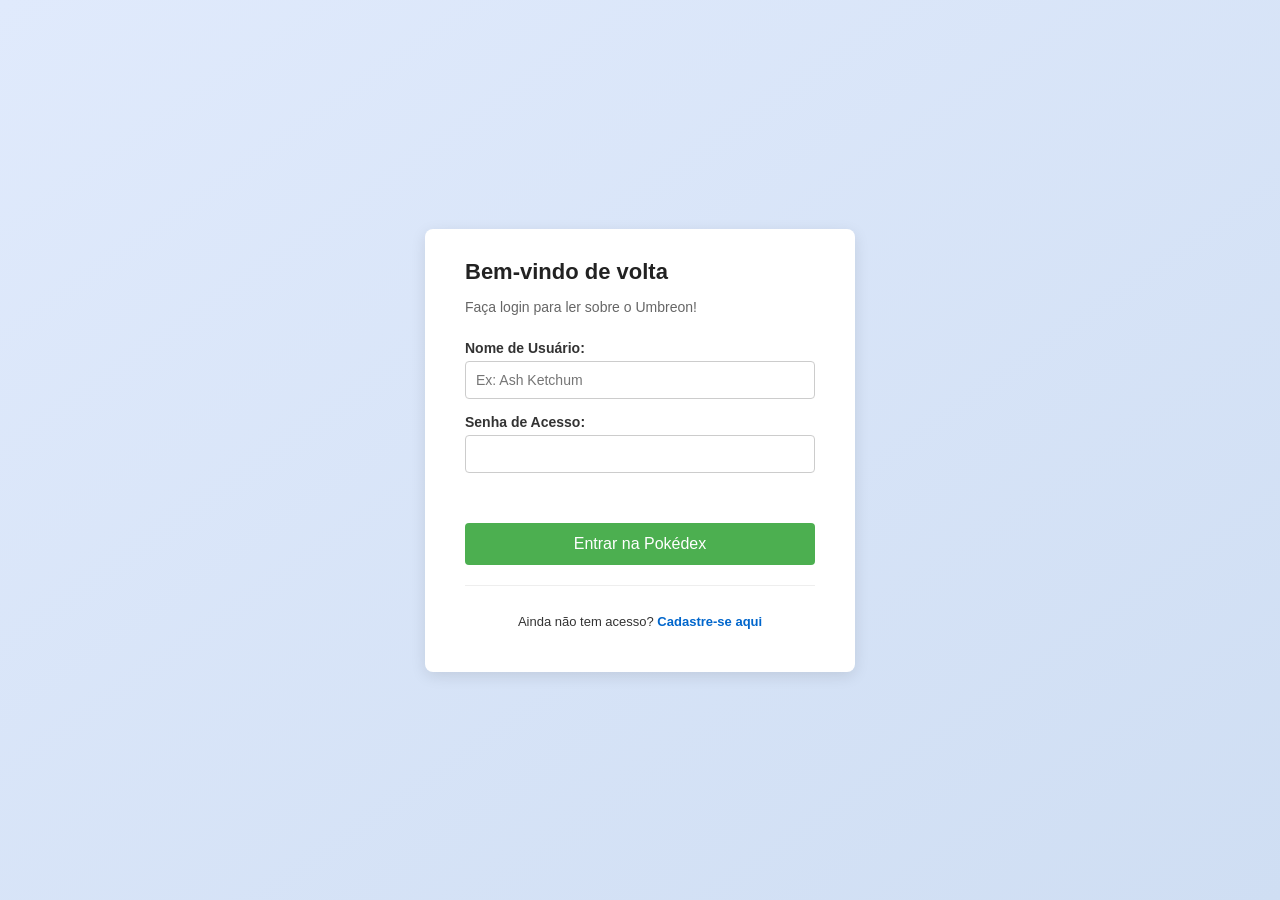
<file: index.html>
<!DOCTYPE html>
<html lang="pt-BR">
<head>
    <meta charset="UTF-8">
    <meta name="viewport" content="width=device-width, initial-scale=1.0">
    <title>Acesso à Pokédex</title>
    <link rel="stylesheet" href="/CSS/style.css"> <!--conecta no css do login-->
</head>
<body>

    <div class="caixa-login" id="caixaLogin">
        <h2>Bem-vindo de volta</h2>
        <p class="subtitulo">Faça login para ler sobre o Umbreon!</p>

        <form id="formLogin">
            <div class="campo">
                <label for="usuarioLogin">Nome de Usuário:</label>
                <input type="text" id="usuarioLogin" placeholder="Ex: Ash Ketchum" required>
            </div>

            <div class="campo">
                <label for="senhaLogin">Senha de Acesso:</label>
                <input type="password" id="senhaLogin" required>
            </div>
            
            <!-- Onde a mensagem de erro vai aparecer -->
            <p id="mensagemLogin" class="mensagem"></p>
            <button type="submit" id="btnEntrar">Entrar na Pokédex</button>
        </form>
        <div class="rodape-caixa">
            <p>Ainda não tem acesso? <a href="#" id="linkIrCadastro">Cadastre-se aqui</a></p>
        </div>
    </div>

    <!-- CAIXA DE CADASTRO -->
<div class="caixa-login" id="caixaCadastro" style="display: none;">
    <h2>Novo Treinador</h2>
    <p class="subtitulo">Crie seu acesso para a Pokédex</p>

    <form id="formCadastro">
        <div class="campo">
            <label for="usuarioCadastro">Crie um Usuário:</label>
            <input type="text" id="usuarioCadastro" placeholder="Seu nome" required>
        </div>

        <div class="campo">
            <label for="senhaCadastro">Crie uma Senha:</label>
            <input type="password" id="senhaCadastro" required>
        </div>

        <p id="mensagemCadastro" class="mensagem"></p>
        <button type="submit" id="btnCadastrar">Criar Conta</button>
    </form>

    <div class="rodape-caixa">
        <p>Já tem uma conta? <a href="#" id="linkIrLogin">Faça o Login</a></p>
    </div>
</div>

    <script src="/JS/script.js"></script> <!--conecta no script-->
</body>
</html>
</file>
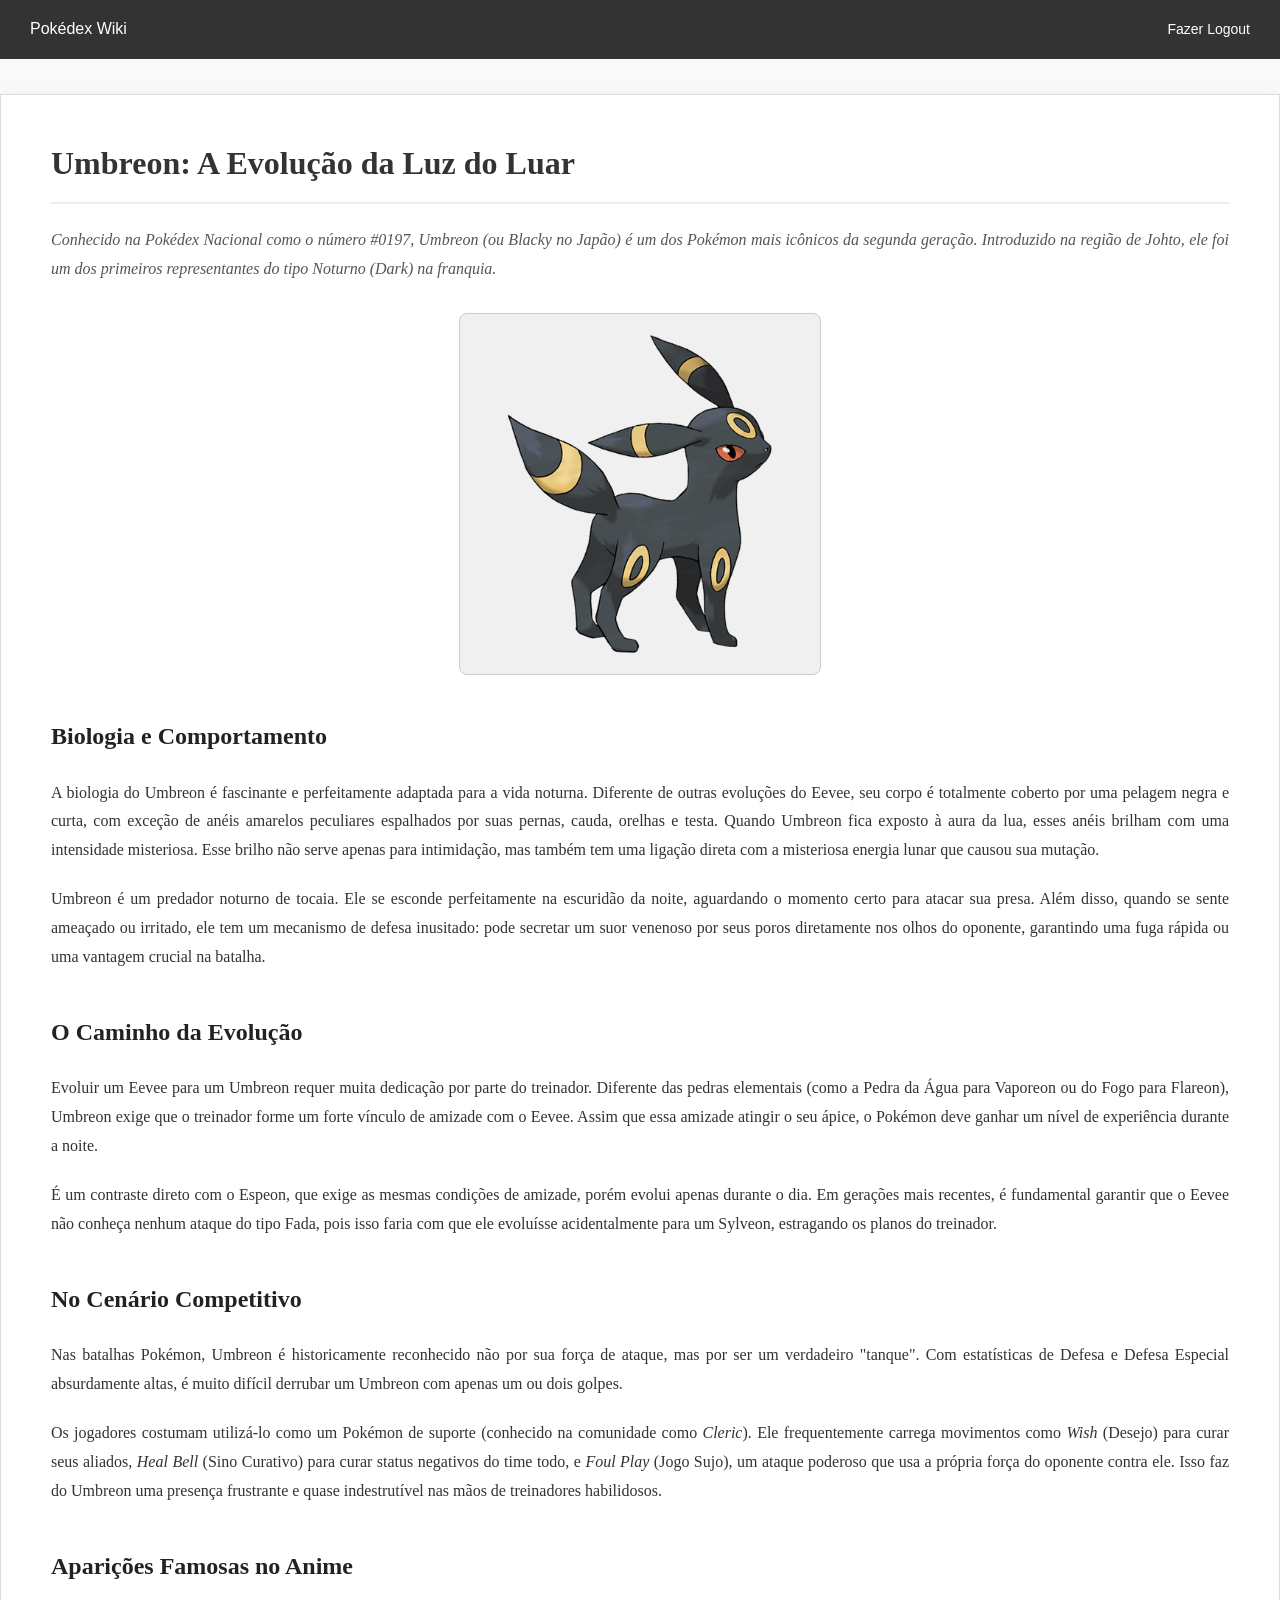
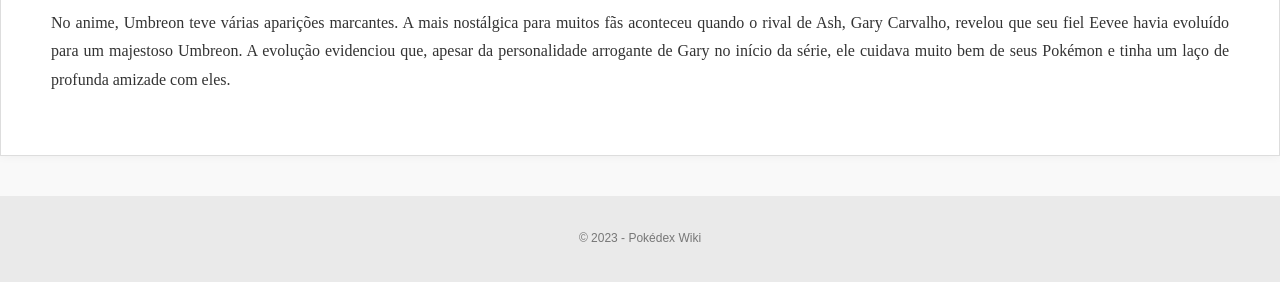
<file: umbreon.html>
<!DOCTYPE html>
<html lang="pt-BR">
<head>
    <meta charset="UTF-8">
    <meta name="viewport" content="width=device-width, initial-scale=1.0">
    <title>Artigo: Umbreon</title>
    <link rel="stylesheet" href="/CSS/umbreon.css"> <!--conecta no css do Umbreon-->
</head>
<body>

    <div class="menu-superior">
        <span class="logo">Pokédex Wiki</span>
        <a href="index.html">Fazer Logout</a> <!--volta pra página de login-->
    </div>

    <div class="conteudo-artigo">
        <h1>Umbreon: A Evolução da Luz do Luar</h1>
        
        <p class="resumo">Conhecido na Pokédex Nacional como o número #0197, 
            Umbreon (ou <em>Blacky</em> no Japão) é um dos Pokémon mais icônicos da segunda geração. 
            Introduzido na região de Johto, 
            ele foi um dos primeiros representantes do tipo Noturno (Dark) na franquia.</p>

        <img src="Umbreon.png" class="imagem-centro">

        <h2>Biologia e Comportamento</h2>
        <p>A biologia do Umbreon é fascinante e perfeitamente adaptada para a vida noturna. 
            Diferente de outras evoluções do Eevee, seu corpo é totalmente coberto por uma pelagem negra e curta, 
            com exceção de anéis amarelos peculiares espalhados por suas pernas, cauda, orelhas e testa. 
            Quando Umbreon fica exposto à aura da lua, esses anéis brilham com uma intensidade misteriosa. 
            Esse brilho não serve apenas para intimidação, 
            mas também tem uma ligação direta com a misteriosa energia lunar que causou sua mutação.</p>
        
        <p>Umbreon é um predador noturno de tocaia. 
            Ele se esconde perfeitamente na escuridão da noite, aguardando o momento certo para atacar sua presa. 
            Além disso, quando se sente ameaçado ou irritado, 
            ele tem um mecanismo de defesa inusitado: 
            pode secretar um suor venenoso por seus poros diretamente nos olhos do oponente, 
            garantindo uma fuga rápida ou uma vantagem crucial na batalha.</p>

        <h2>O Caminho da Evolução</h2>
        <p>Evoluir um Eevee para um Umbreon requer muita dedicação por parte do treinador. 
            Diferente das pedras elementais (como a Pedra da Água para Vaporeon ou do Fogo para Flareon), 
            Umbreon exige que o treinador forme um forte vínculo de amizade com o Eevee. 
            Assim que essa amizade atingir o seu ápice, 
            o Pokémon deve ganhar um nível de experiência durante a noite.</p>
        
        <p>É um contraste direto com o Espeon, que exige as mesmas condições de amizade, 
            porém evolui apenas durante o dia. Em gerações mais recentes, 
            é fundamental garantir que o Eevee não conheça nenhum ataque do tipo Fada, 
            pois isso faria com que ele evoluísse acidentalmente para um Sylveon, 
            estragando os planos do treinador.</p>

        <h2>No Cenário Competitivo</h2>
        <p>Nas batalhas Pokémon, Umbreon é historicamente reconhecido não por sua força de ataque, 
            mas por ser um verdadeiro "tanque". Com estatísticas de Defesa e Defesa Especial absurdamente altas, 
            é muito difícil derrubar um Umbreon com apenas um ou dois golpes.</p>
        
        <p>Os jogadores costumam utilizá-lo como um Pokémon de suporte (conhecido na comunidade como <em>Cleric</em>). 
            Ele frequentemente carrega movimentos como <em>Wish</em> (Desejo) para curar seus aliados, 
            <em>Heal Bell</em> (Sino Curativo) para curar status negativos do time todo, e 
            <em>Foul Play</em> (Jogo Sujo), um ataque poderoso que usa a própria força do oponente contra ele. 
            Isso faz do Umbreon uma presença frustrante e quase indestrutível nas mãos de treinadores habilidosos.</p>

        <h2>Aparições Famosas no Anime</h2>
        <p>No anime, Umbreon teve várias aparições marcantes. 
            A mais nostálgica para muitos fãs aconteceu quando o rival de Ash, Gary Carvalho, 
            revelou que seu fiel Eevee havia evoluído para um majestoso Umbreon. A evolução evidenciou que, 
            apesar da personalidade arrogante de Gary no início da série, 
            ele cuidava muito bem de seus Pokémon e tinha um laço de profunda amizade com eles.</p>
    </div>

    <div class="rodape">
        <p>&copy; 2023 - Pokédex Wiki</p>
    </div>

</body>
</html>
</file>
<file: CSS/style.css>
body {
    font-family: Arial, Helvetica, sans-serif;
    background: linear-gradient(to bottom right, #e0eafc, #cfdef3);
    margin: 0;
    height: 100vh;
    display: flex;
    justify-content: center;
    align-items: center;
    color: #333;
}

.caixa-login {
    background-color: #ffffff;
    padding: 30px 40px;
    border-radius: 8px;
    box-shadow: 0 4px 15px rgba(0, 0, 0, 0.1);
    width: 100%;
    max-width: 350px;
}

.caixa-login h2 {
    margin: 0 0 5px 0;
    font-size: 22px;
    color: #222;
}

.subtitulo {
    font-size: 14px;
    color: #666;
    margin-bottom: 25px;
}

.campo {
    margin-bottom: 15px;
}

.campo label {
    display: block;
    margin-bottom: 5px;
    font-size: 14px;
    font-weight: bold;
}

.campo input {
    width: 100%;
    padding: 10px;
    border: 1px solid #ccc;
    border-radius: 4px;
    box-sizing: border-box;
    font-size: 14px;
}

.campo input:focus {
    border-color: #66afe9;
    outline: none;
}

button {
    width: 100%;
    padding: 12px;
    background-color: #4CAF50;
    color: white;
    border: none;
    border-radius: 4px;
    font-size: 16px;
    cursor: pointer;
    margin-top: 10px;
}

button:hover {
    background-color: #45a049;
}

.rodape-caixa {
    margin-top: 20px;
    text-align: center;
    font-size: 13px;
    border-top: 1px solid #eee;
    padding-top: 15px;
}

.rodape-caixa a {
    color: #0066cc;
    text-decoration: none;
    font-weight: bold;
}

.rodape-caixa a:hover {
    text-decoration: underline;
}

.mensagem {
    font-size: 13px;
    font-weight: bold;
    text-align: center;
    margin-bottom: 10px;
    min-height: 15px;
}

.erro {
    color: #d9534f;
}

.sucesso {
    color: #5cb85c;
}
</file>
<file: CSS/umbreon.css>
body {
    font-family: Georgia, 'Times New Roman', Times, serif;
    background: #f9f9f9;
    color: #333333;
    margin: 0;
    line-height: 1.8;
}

.menu-superior {
    background-color: #333;
    color: white;
    padding: 15px 30px;
    display: flex;
    justify-content: space-between;
    align-items: center;
    font-family: Arial, sans-serif;
}

.menu-superior a {
    color: white;
    text-decoration: none;
    font-size: 14px;
}

.menu-superior a:hover {
    text-decoration: underline;
}

.conteudo-artigo {
    background-color: white;
    max-width: 1180px;
    margin: 35px auto;
    padding: 40px 50px;
    border: 1px solid #ddd;
    box-shadow: 0 0 10px rgba(0,0,0,0.05);
}

.conteudo-artigo h1 {
    font-size: 32px;
    border-bottom: 2px solid #eee;
    padding-bottom: 10px;
    margin-top: 0;
}

.conteudo-artigo h2 {
    font-size: 24px;
    margin-top: 40px;
    color: #222;
}

.resumo {
    font-size: 18px;
    font-style: italic;
    color: #555;
}

.imagem-destaque {
    float: right;
    margin: 0 0 20px 30px;
    width: 280px;
    background-color: #f0f0f0;
    border: 1px solid #ccc;
    border-radius: 8px;
    padding: 10px;
}

.imagem-centro {
    display: block;
    margin: 30px auto; /* O 'auto' nas laterais é o que centraliza a imagem */
    width: 350px; /* Largura da foto */
    background-color: #f0f0f0; /* Fundo cinza claro */
    border: 1px solid #ccc; /* Bordinha clássica */
    border-radius: 8px; /* Bordas arredondadas */
    padding: 5px; /* Espaço entre a foto e a borda */
}

.conteudo-artigo p {
    font-size: 16px;
    margin-bottom: 20px;
    text-align: justify;
}

.rodape {
    text-align: center;
    padding: 20px;
    font-family: Arial, sans-serif;
    font-size: 12px;
    color: #777;
    background-color: #eaeaea;
    margin-top: 40px;
}

@media screen and (max-width: 600px) {
    .imagem-destaque {
        float: none;
        display: block;
        margin: 20px auto;
        width: 80%;
    }
    
    .conteudo-artigo {
        margin: 10px;
        padding: 20px;
    }
}
</file>
